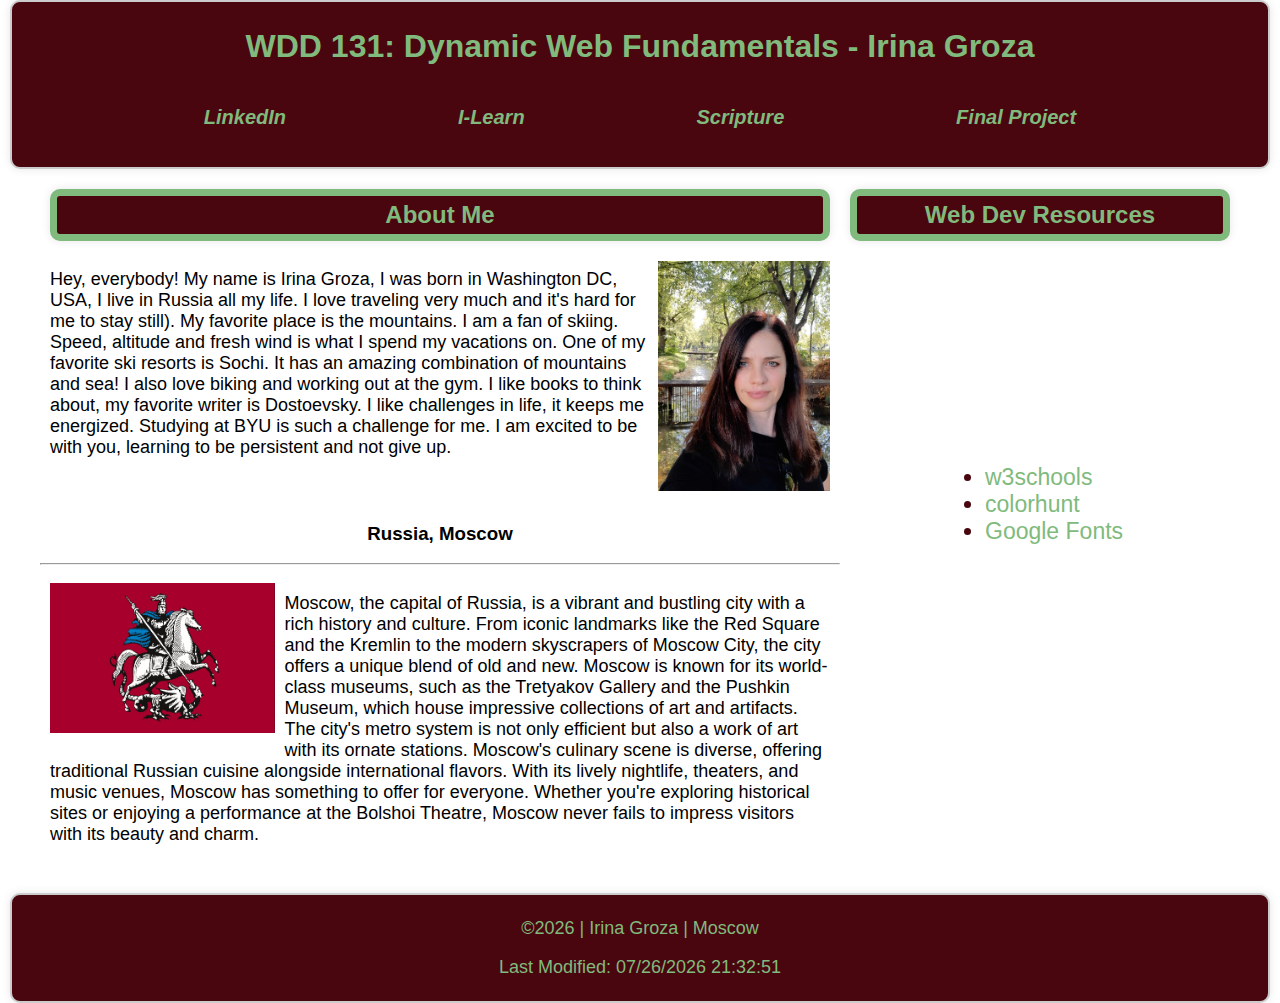
<file: index.html>
<!DOCTYPE html>
<html lang="en">

<head>
  <meta charset="UTF-8">
  <meta name="viewport" content="width=device-width, initial-scale=1.0">
  <meta name="author" content="Irina Groza">
  <meta name="description" content="WDD 131 - Dynamic Web Fundamentals | Irina Groza | Information about me">
  <link rel="preconnect" href="https://fonts.googleapis.com">
  <link rel="preconnect" href="https://fonts.gstatic.com" crossorigin>
  <link href="https://fonts.googleapis.com/css2?family=+Prime:wght@700&family=Croissant+One&display=swap"
    rel="stylesheet">

  <link rel="stylesheet" href="styles/base.css">
  <script defer="" src="scripts/getdates.js"></script>
  <title>WDD 131 - Dynamic Web Fundamentals - Irina Groza</title>
</head>

<body>
  <header class="one two">
    <h1>WDD 131: Dynamic Web Fundamentals - Irina Groza</h1>
    <nav>
      <ul>
        <li>
          <a href="https://www.linkedin.com/" target="_blank">LinkedIn</a>
        </li>
        <li>
          <a href="https://byui.instructure.com/" target="_blank">I-Learn</a>
        </li>
        <li>
          <a href="https://www.churchofjesuschrist.org/study/scriptures/bofm/alma/26?lang=eng&id=p12#p12"
            target="_blank">Scripture</a>
        </li>
        <li><a href="#" target="_blank">Final Project</a></li>
      </ul>
    </nav>
  </header>
  <main>
    <section class="card me">
      <h2 class="one two">About Me</h2>
      <img src="images/mypic.jpg" alt="My picture" class="right mypic">
      <p class="textleft">
        Hey, everybody! My name is Irina Groza, I was born in Washington DC, USA, I live in Russia all my life. I love
        traveling very much and it's hard for me to stay still). My favorite place is the mountains. I am a fan of
        skiing. Speed, altitude and fresh wind is what I spend my vacations on. One of my favorite ski resorts is Sochi.
        It has an amazing combination of mountains and sea! I also love biking and working out at the gym. I like books
        to think about, my favorite writer is Dostoevsky. I like challenges in life, it keeps me energized. Studying at
        BYU is such a challenge for me. I am excited to be with you, learning to be persistent and not give up.

      </p><br>

    
    
      <h3>Russia, Moscow</h3>
      <hr>
      <img src="images/flag.jpg" alt="Moscow flag" class="left">
      <p class="textleft">Moscow, the capital of Russia, is a vibrant and bustling city with a rich history and culture.
        From iconic landmarks like the Red Square and the Kremlin to the modern skyscrapers of Moscow City, the city
        offers a unique blend of old and new. Moscow is known for its world-class museums, such as the Tretyakov Gallery
        and the Pushkin Museum, which house impressive collections of art and artifacts. The city's metro system is not
        only efficient but also a work of art with its ornate stations. Moscow's culinary scene is diverse, offering
        traditional Russian cuisine alongside international flavors. With its lively nightlife, theaters, and music
        venues, Moscow has something to offer for everyone. Whether you're exploring historical sites or enjoying a
        performance at the Bolshoi Theatre, Moscow never fails to impress visitors with its beauty and charm.</p>
    </section>
    <section class="card mos">
      <h2 class="one two">Web Dev Resources</h2>
      <ul>
        <li><a href="https://www.w3schools.com/" target="_blank">w3schools</a></li>
        <li><a href="https://colorhunt.co/" target="_blank">colorhunt</a></li>
        <li><a href="https://fonts.google.com/" target="_blank">Google Fonts</a></li>

      </ul>
    </section>
  </main>
  <footer class="one two">
    <p>©<span id="currentyear">2024</span> | Irina Groza | Moscow</p>
    <p>Last Modified: <span id="lastModified">04/27/2024 23:17:42</span></p>
  </footer>


</body>
</html>
</file>
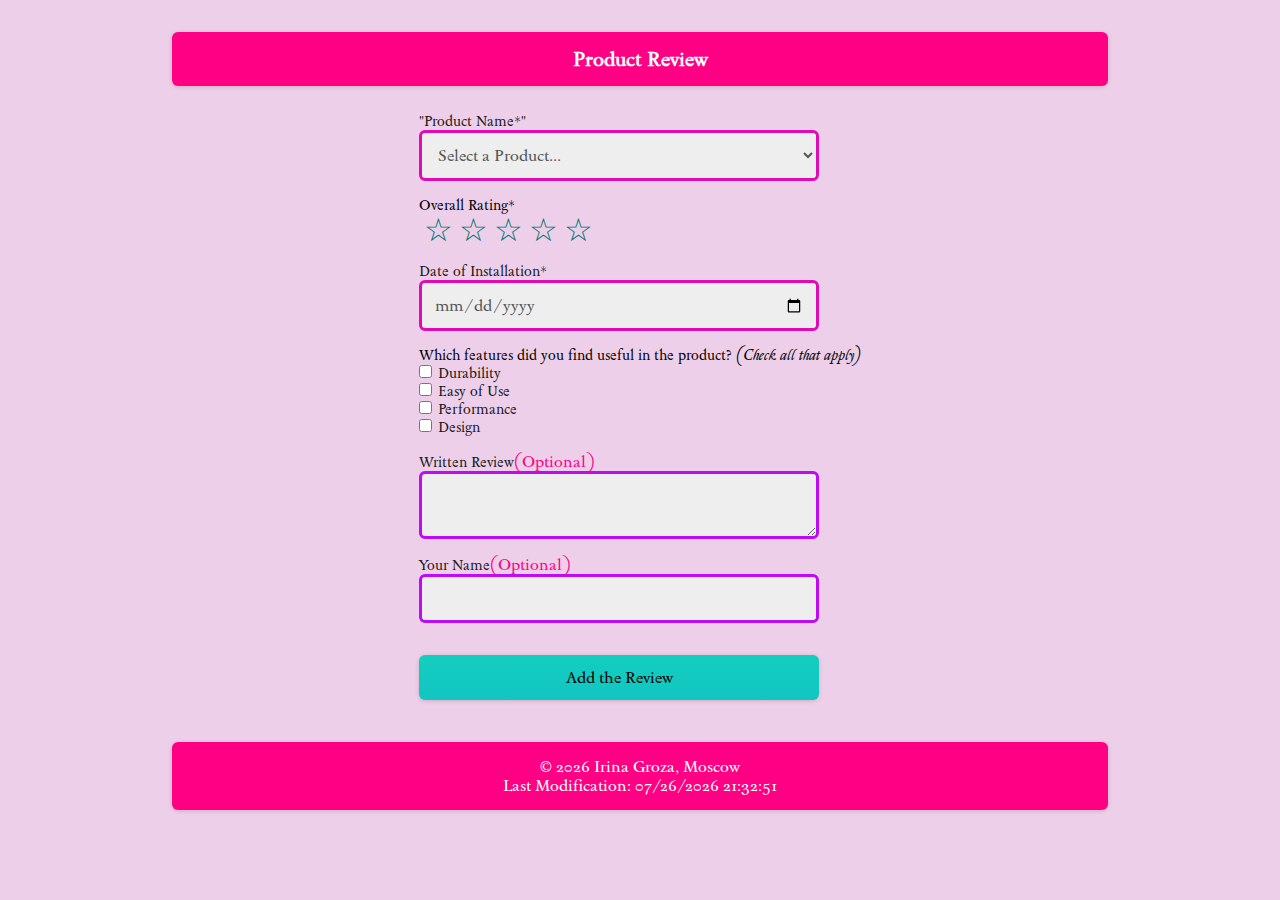
<file: form.html>
<!DOCTYPE html>
<html lang="en">

<head>
    <meta charset="UTF-8">
    <meta name="viewport" content="width=device-width, initial-scale=1.0">
    <title>WDD 131 - Product Review Form</title>
    <meta name="description"
        content="WDD 131, Irina Groza, Product Review Form">
    <meta name="author" content="Irina Groza">
    <link rel="shortcut icon" href="#">
    <link rel="preconnect" href="https://fonts.googleapis.com">
    <link rel="preconnect" href="https://fonts.gstatic.com" crossorigin="">
    <link
        href="https://fonts.googleapis.com/css2?family=Sedan:wght@400;700&amp;family=Poppins:ital,wght@0,100;0,200;0,300;0,400;0,500;0,600;0,700;0,800;0,900;1,100;1,200;1,300;1,400;1,500;1,600;1,700;1,800;1,900&amp;family=Roboto:ital,wght@0,100;0,300;0,400;0,500;0,700;0,900;1,100;1,300;1,400;1,500;1,700;1,900&amp;display=swap"
        rel="stylesheet">
    <link rel="stylesheet" href="styles/form.css">

    <script defer="" src="scripts/form.js"></script>
</head>

<body>
    <div class="container">
        <header>
            <h1>Product Review</h1>
        </header>
        <main>
            <form method="get" action="review.html" class="form-box">
                <label>
                    "Product Name*"
                        <select id ="pro-name" name="pro-name" required>
                          <option value disabled selected>Select a Product...</option>
                          <option value="fc-1888">flux capacitor</option>,<option value="fc-2050">power laces</option>,
                          <option value="fs-1987">time circuits</option>,<option value="ac-2000">low voltage reactor
                          </option>,<option value="jj-1969">warp equalizer</option>
                        </select>
                </label>

                <fieldset>
                    <legend>Overall Rating*</legend>
                    <div class="stars">
                        <input type="radio" id="fivestar" name="stars" value="1" required=""><label
                            for="fivestar"></label>
                        <input type="radio" id="fourstar" name="stars" value="1" required=""><label
                            for="fourstar"></label>
                        <input type="radio" id="threestar" name="stars" value="1" required=""><label
                            for="threestar"></label>
                        <input type="radio" id="twostar" name="stars" value="1" required=""><label
                            for="twostar"></label>
                        <input type="radio" id="onestar" name="stars" value="1" required=""><label
                            for="onestar"></label>
                    </div>
                </fieldset>

                <label>Date of Installation*
                    <input type="date" required="">
                </label>

                <fieldset>
                    <legend>Which features did you find useful in the product?
                        <span class="option">(Check all that apply)</span>
                    </legend>
                    <div class="features" id="check-pro">
                        <label><input type="checkbox" id="durability" name="durability" value="yes">Durability</label>
                        <label><input type="checkbox" id="easy" name="easy" value="yes">Easy of Use</label>
                        <label><input type="checkbox" id="performance" name="performance"
                                value="yes">Performance</label>
                        <label><input type="checkbox" id="design" name="design" value="yes">Design</label>
                    </div>
                </fieldset>


                <label>Written Review<span class="options">(Optional)</span><textarea id="review"
                        name="review"></textarea></label>

                <label>Your Name<span class="options">(Optional)</span><input type="text" id="user"
                        name="user"></label>

                <input type="submit" value="Add the Review">
            </form>




        </main>
        <footer>
            <div class="fcont">
                <p>© <span id="currentyear">2024</span> Irina Groza, Moscow</p>
                <p id="lastModified">Last Modification: 05/25/2024 21:07:40</p>
            </div>
        </footer>

    </div>



</body>

</html>
</file>
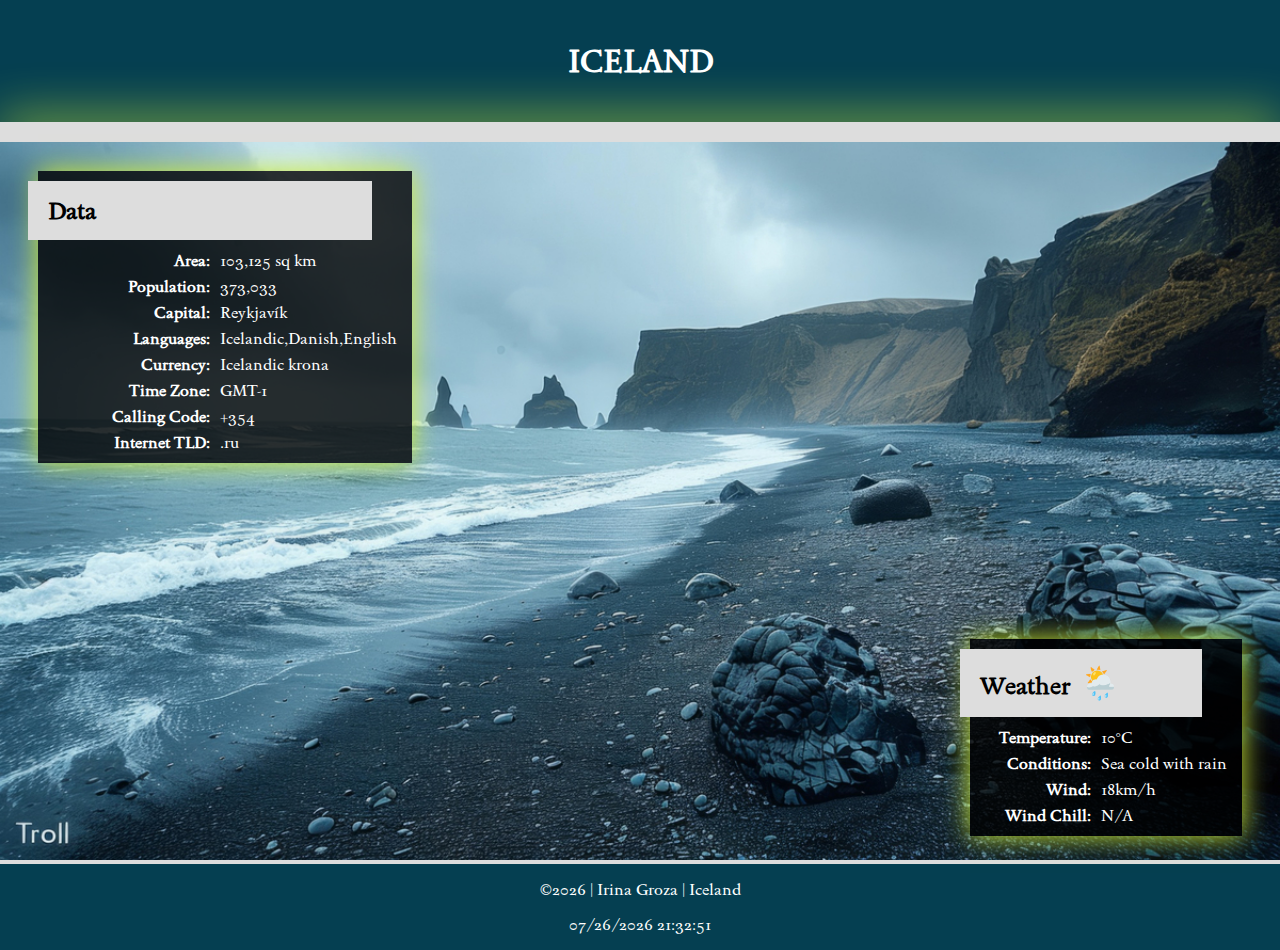
<file: place.html>
<!DOCTYPE html>
<html lang="en">

<head>
    <meta charset="UTF-8">
    <meta name="viewport" content="width=device-width, initial-scale=1.0">
    <title>WDD 131 | Country Page</title>
    <meta name="description" content="Country Page Iceland">
    <meta name="author" content="Irina Groza">
    <link rel="stylesheet" type="text/css" href="styles/place.css">
    <link rel="stylesheet" type="text/css" href="styles/place-large.css">
    <link rel="preconnect" href="https://fonts.googleapis.com">
    <link rel="preconnect" href="https://fonts.gstatic.com" crossorigin="">
    <link href="https://fonts.googleapis.com/css?family=Sedan" rel="stylesheet">
    <script src="scripts/place.js" defer=""></script>
    <script src="scripts/getdates.js" defer=""></script>
</head>

<body>
    <header>
        <h1>ICELAND</h1>
        <div class="left"></div>
    </header>
    <main>
        <div class="hero">
            <picture>
                <source media="(max-width:750px)" srcset="images/iceland-map.jpg">
                <img src="images/iceland.webp" alt="Picture of Iceland">
            </picture>
           
            <div class="right"></div>
        </div>
        <div class="data">
            <h2>Data</h2>
            <div class="data-item">
                <p class="label">Area:</p>
                <p class="value">103,125 sq km</p>
            </div>

            <div class="data-item">
                <p class="label">Population:</p>
                <p class="value">373,033</p>
            </div>

            <div class="data-item">
                <p class="label">Capital:</p>
                <p class="value">Reykjavík</p>
            </div>

            <div class="data-item">
                <p class="label">Languages:</p>
                <p class="value">Icelandic,Danish,English</p>
            </div>

            <div class="data-item">
                <p class="label">Currency:</p>
                <p class="value"> Icelandic krona</p>
            </div>

            <div class="data-item">
                <p class="label">Time Zone:</p>
                <p class="value">GMT-1</p>
            </div>

            <div class="data-item">
                <p class="label">Calling Code:</p>
                <p class="value">+354</p>
            </div>

            <div class="data-item">
                <p class="label">Internet TLD:</p>
                <p class="value">.ru</p>
            </div>
        </div>
        <div class="weather">
            <h2 class="weather-h2">Weather</h2>
            <img class="weather-icon" src="images/icon.svg" alt="Sea cold with rain">
            <div class="data-item">
                <p class="label">Temperature:</p>
                <p class="value">10°C</p>
            </div>
            <div class="data-item">
                <p class="label">Conditions:</p>
                <p class="value">Sea cold with rain</p>
            </div>

            <div class="data-item">
                <p class="label">Wind:</p>
                <p class="value">18km/h</p>
            </div>

            <div class="data-item">
                <p class="label">Wind Chill:</p>
                <p class="value"><span id="windchill">N/A</span></p>
            </div>

        </div>
    </main>
    <footer>
        <p>©<span id="currentyear">2024</span> | Irina Groza | Iceland</p>
        <p><span id="lastModified">Last modified: 11/05/2024 21:31:35</span></p>
    </footer>


</body>

</html>
</file>
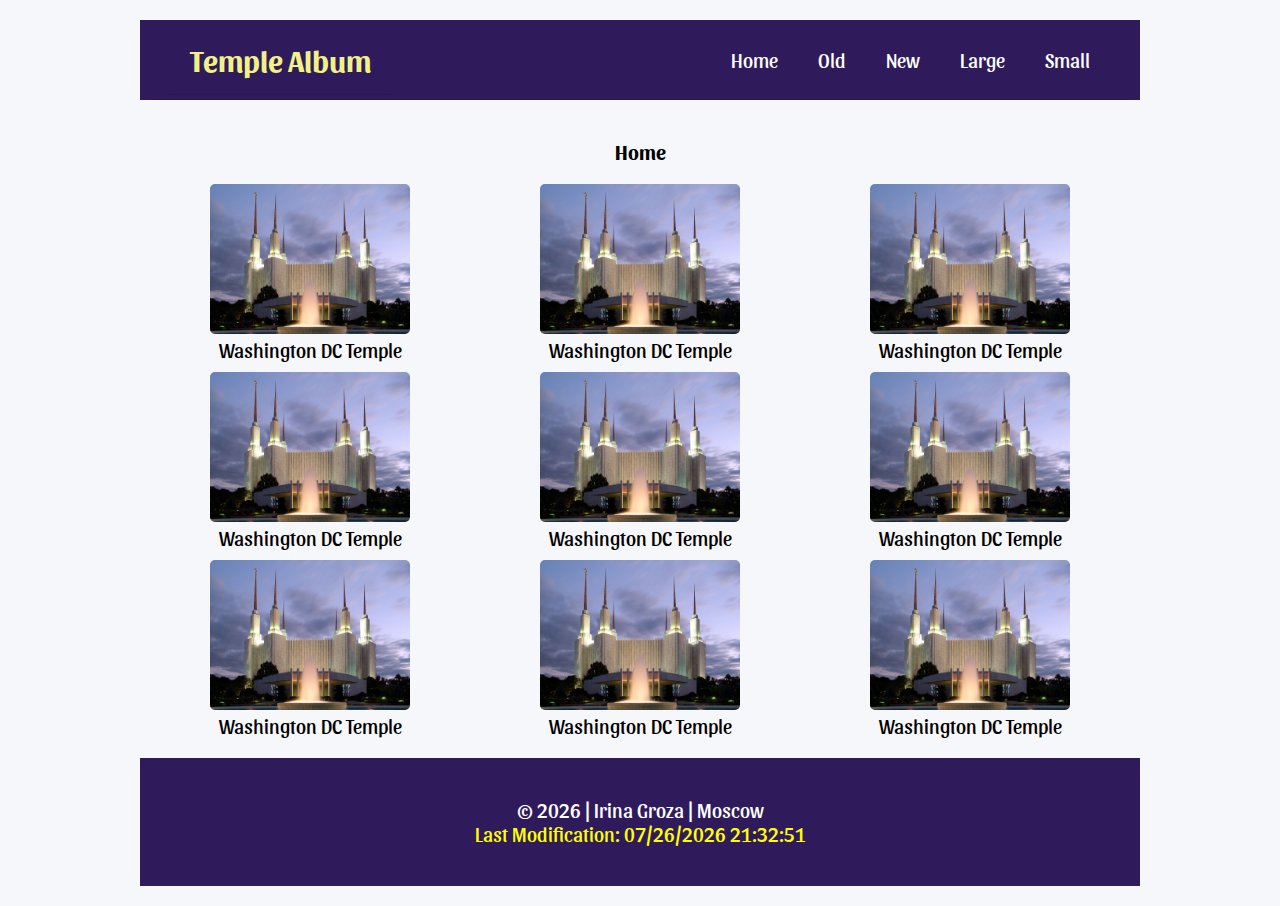
<file: temples.html>
<!DOCTYPE html>
<html lang="en">
<head>
    <meta charset="UTF-8">
    <meta name="viewport" content="width=device-width, initial-scale=1.0">
    <title>Temple Album</title>
    <meta name="description" content="Picture Album Page Assignment">
    <meta name="author" content="Irina Groza">
    <link rel="stylesheet" href="styles/temples.css">
    <link rel="stylesheet" href="styles/temples-large.css">
    <script src="scripts/temples.js" defer=""></script>
    <link rel="preconnect" href="https://fonts.googleapis.com">
    <link rel="preconnect" href="https://fonts.gstatic.com" crossorigin="">
    <link href="https://fonts.googleapis.com/css?family=Sansita" rel="stylesheet">
</head>
<body>
    <header>
        <div class="container">
          <div class="navbar">
            <div class="title-h">
              <h1>Temple Album</h1>
              <div class="hamburger">
                <span class="bar"></span>
                <span class="bar"></span>
                <span class="bar"></span>
              </div>
    
            </div>
    
            <nav class="navigation">
              <ul class="nav-items">
                <li><a href="#" title="Home">Home</a></li>
                <li><a href="#" title="Old" class="active">Old</a></li>
                <li><a href="#" title="New">New</a></li>
                <li><a href="#" title="Large">Large</a></li>
                <li><a href="#" title="Small">Small</a></li>
              </ul>
    
            </nav>
          </div>
        </div>
    
    
      </header>
      <main>
        <div class="container">
          <section class="temples">
            <h2>Home</h2>
            <div class="images-temples">
              <figure>
                <img src="images/temple.jpg" alt="Temple of Washington DC">
                <figcaption>Washington DC Temple</figcaption>
              </figure>
              <figure>
                <img src="images/temple.jpg" alt="Temple of Washington DC">
                <figcaption>Washington DC Temple</figcaption>
              </figure>
              <figure>
                <img src="images/temple.jpg" alt="Temple of Washington DC" >
                <figcaption>Washington DC Temple</figcaption>
              </figure>
              <figure>
                <img src="images/temple.jpg" alt="Temple of Washington DC" >
                <figcaption>Washington DC Temple</figcaption>
              </figure>
              <figure>
                <img src="images/temple.jpg" alt="Temple of Washington DC" >
                <figcaption>Washington DC Temple</figcaption>
              </figure>
              <figure>
                <img src="images/temple.jpg" alt="Temple of Washington DC">
                <figcaption>Washington DC Temple</figcaption>
              </figure>
              <figure>
                <img src="images/temple.jpg" alt="Temple of Washington DC">
                <figcaption>Washington DC Temple</figcaption>
              </figure>
              <figure>
                <img src="images/temple.jpg" alt="Temple of Washington DC">
                <figcaption>Washington DC Temple</figcaption>
              </figure>
              <figure>
                <img src="images/temple.jpg" alt="Temple of Washington DC">
                <figcaption>Washington DC Temple</figcaption>
              </figure>
            </div>
          </section>
        </div>
    
      </main>
      <footer>
        <p>© <span id="currentyear">2024</span> | Irina Groza | Moscow</p>
        <p id="lastModified">Last Modification: 05/04/2024 00:27:11</p>
    
      </footer>
    
</body>
</html>
</file>
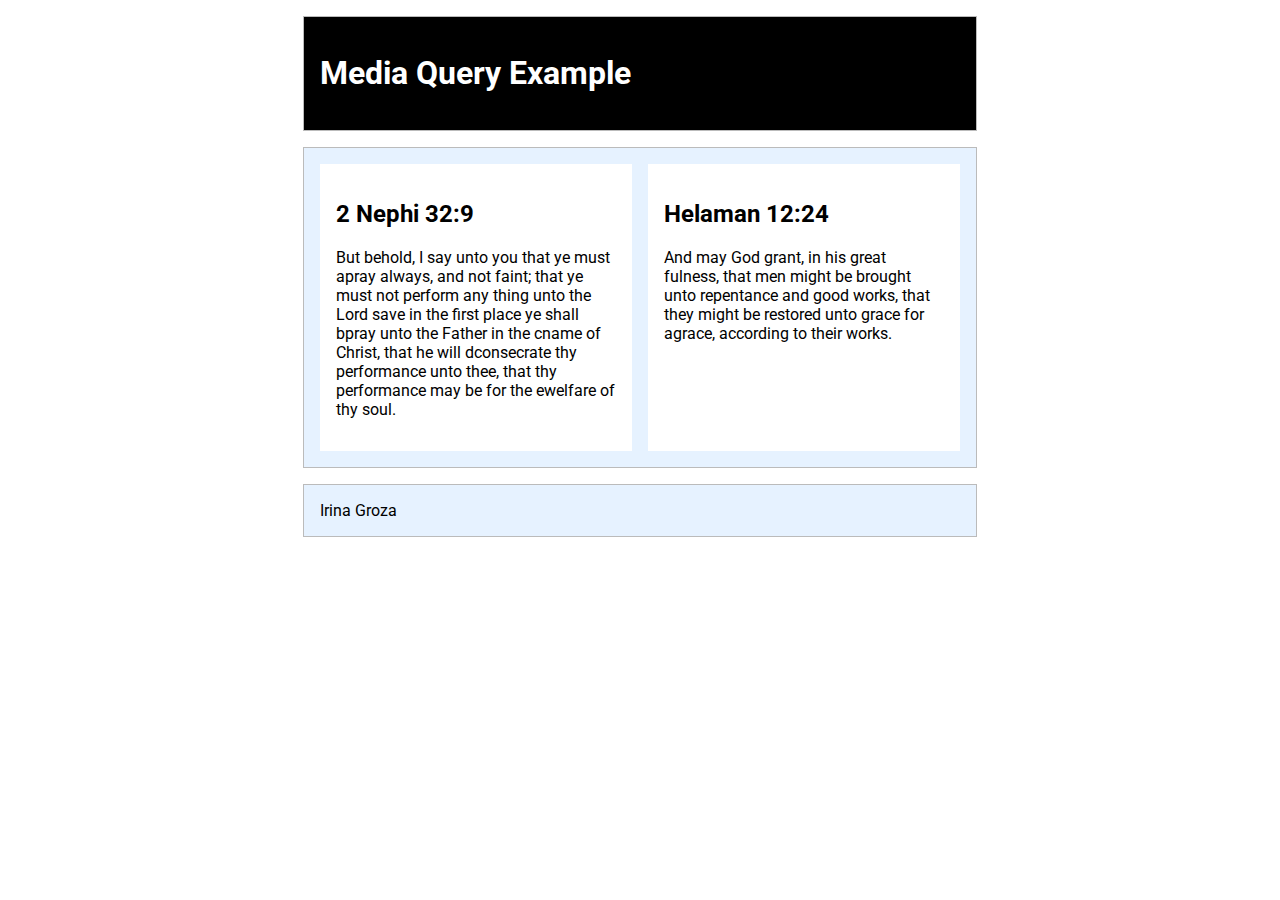
<file: week02/media-query.html>
<!DOCTYPE html>
<html lang="en">
<head>
    <meta charset="UTF-8">
    <meta name="viewport" content="width=device-width, initial-scale=1.0">
    <title>WDD 131 Media Query Example </title>
    <meta name="description" content="Media query learning activity | Irina Groza| Example with Scriptures.">
    <meta name="author" content="Irina Groza">
    <link rel="preconnect" href="https://fonts.googleapis.com">
    <link rel="preconnect" href="https://fonts.gstatic.com" crossorigin>
    <link href="https://fonts.googleapis.com/css?family=Roboto&display=swap" rel="stylesheet">
    <link rel="stylesheet" href="styles/media-query.css">
    <link rel="stylesheet" href="styles/media-query-large.css">
</head>
<body>
    <header>
        <h1>Media Query Example</h1>
    </header>
    <main>
        <section>
            <h2>2 Nephi 32:9</h2>
            <p> But behold, I say unto you that ye must apray always, and not faint; that ye must not perform any thing unto the Lord save in the first place ye shall bpray unto the Father in the cname of Christ, that he will dconsecrate thy performance unto thee, that thy performance may be for the ewelfare of thy soul.</p>
        </section>
        <section>
            <h2>Helaman 12:24</h2>
            <p>And may God grant, in his great fulness, that men might be brought unto repentance and good works, that they might be restored unto grace for agrace, according to their works.</p>
        </section>
    </main>
    <footer>
        Irina Groza
    </footer>
</body>
    </html>
</file>
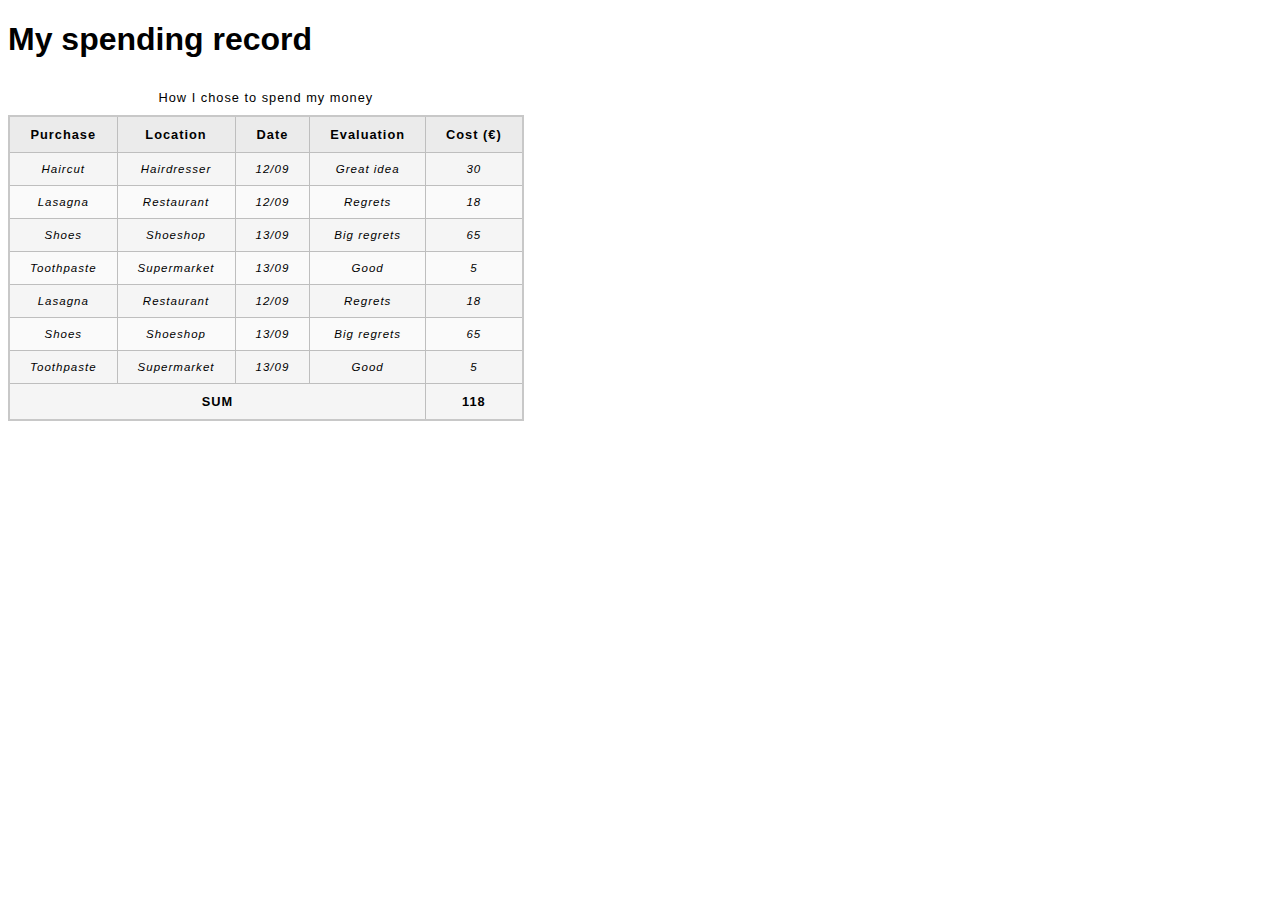
<file: week04/spending-record.html>
<!DOCTYPE html>
<html lang="en-US">
  <head>
    <meta charset="utf-8">
    <meta name="viewport" content="width=device-width">
    <title>My spending record</title>
    <link href="minimal-table.css" rel="stylesheet" type="text/css">
    <style>
    </style>
  </head>
  <body>
    <h1>My spending record</h1>

      <table>
        <caption>How I chose to spend my money</caption>
        <thead>
            <tr>
              <th>Purchase</th>
              <th>Location</th>
              <th>Date</th>
              <th>Evaluation</th>
              <th>Cost (€)</th>
            </tr>
          </thead>
          <tfoot>
            <tr>
              <td colspan="4">SUM</td>
              <td>118</td>
            </tr>
          </tfoot>
          <tbody>
            <tr>
              <td>Haircut</td>
              <td>Hairdresser</td>
              <td>12/09</td>
              <td>Great idea</td>
              <td>30</td>
            </tr>
            <tr>
              <td>Lasagna</td>
              <td>Restaurant</td>
              <td>12/09</td>
              <td>Regrets</td>
              <td>18</td>
            </tr>
            <tr>
              <td>Shoes</td>
              <td>Shoeshop</td>
              <td>13/09</td>
              <td>Big regrets</td>
              <td>65</td>
            </tr>
            <tr>
              <td>Toothpaste</td>
              <td>Supermarket</td>
              <td>13/09</td>
              <td>Good</td>
              <td>5</td>
            </tr>
          </tbody>
         
          <tr>
            <td>Lasagna</td>
            <td>Restaurant</td>
            <td>12/09</td>
            <td>Regrets</td>
            <td>18</td>
          </tr>
          <tr>
            <td>Shoes</td>
            <td>Shoeshop</td>
            <td>13/09</td>
            <td>Big regrets</td>
            <td>65</td>
          </tr>
          <tr>
            <td>Toothpaste</td>
            <td>Supermarket</td>
            <td>13/09</td>
            <td>Good</td>
            <td>5</td>
          </tr>
    </table>

  </body>
</html>
</file>
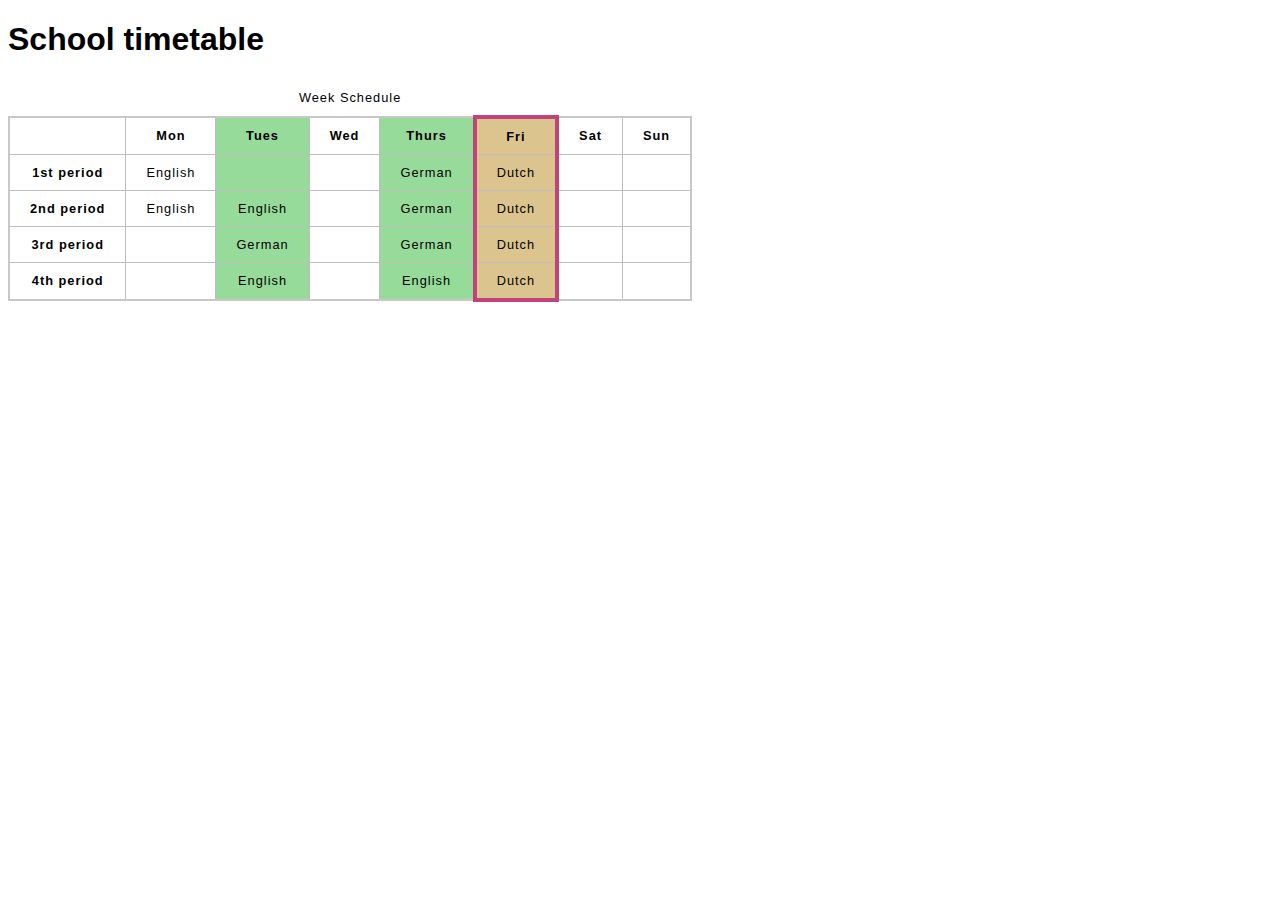
<file: week04/time-table.html>
<!DOCTYPE html>
<html lang="en-US">
  <head>
    <meta charset="utf-8">
    <meta name="viewport" content="width=device-width">
    <title>School timetable</title>
    <style>
    html {
      font-family: sans-serif;
    }

    table {
      border-collapse: collapse;
      border: 2px solid rgb(200,200,200);
      letter-spacing: 1px;
      font-size: 0.8rem;
    }

    td, th {
      border: 1px solid rgb(190,190,190);
      padding: 10px 20px;
    }

    td {
      text-align: center;
    }

    caption {
      padding: 10px;
    }
    </style>
  </head>
  <body>
    <h1>School timetable</h1>

    <table>
      <caption>
        Week Schedule
      </caption>
      <colgroup>
        <col span="2">
        <col style="background-color:#97DB9A;">
        <col style="width:42px;">
        <col style="background-color:#97DB9A;">
        <col style="background-color:#DCC48E; border:4px solid #C1437A;">
        <col span="2" style="width:42px;">
      </colgroup>
      <tr>
        <td>&nbsp;</td>
        <th>Mon</th>
        <th>Tues</th>
        <th>Wed</th>
        <th>Thurs</th>
        <th>Fri</th>
        <th>Sat</th>
        <th>Sun</th>
      </tr>
      <tr>
        <th>1st period</th>
        <td>English</td>
        <td>&nbsp;</td>
        <td>&nbsp;</td>
        <td>German</td>
        <td>Dutch</td>
        <td>&nbsp;</td>
        <td>&nbsp;</td>
      </tr>
      <tr>
        <th>2nd period</th>
        <td>English</td>
        <td>English</td>
        <td>&nbsp;</td>
        <td>German</td>
        <td>Dutch</td>
        <td>&nbsp;</td>
        <td>&nbsp;</td>
      </tr>
      <tr>
        <th>3rd period</th>
        <td>&nbsp;</td>
        <td>German</td>
        <td>&nbsp;</td>
        <td>German</td>
        <td>Dutch</td>
        <td>&nbsp;</td>
        <td>&nbsp;</td>
      </tr>
      <tr>
        <th>4th period</th>
        <td>&nbsp;</td>
        <td>English</td>
        <td>&nbsp;</td>
        <td>English</td>
        <td>Dutch</td>
        <td>&nbsp;</td>
        <td>&nbsp;</td>
      </tr>
    </table>


  </body>
</html>
</file>
<file: styles/base.css>
body {
    text-align: center;
    background-color: white;
    margin: 0;
    padding: 0;
    height: 100vh;
    display: grid;
    grid-template-columns: 1fr;
    font-family: "Helvetica", serif;
    font-weight: 500;
    
}  

main {
    display: grid;
    grid-template-columns: 800px 400px;
    grid-template-rows: 1fr;
    justify-content: center;
    max-width: 1930px;
}

.two {
    color: #80ba7d;
}

.one {
    background-color: #49060f;
}

header {
    grid-column: 1/3;
    height: 155px;
}

nav ul {
    display: flex;
    justify-content: space-evenly;
    list-style-type: none;
    background-color: #49060f;
    padding: 15px;
}

nav a {
    font-size: 20px;
    font-weight: bold;
    font-style: italic;
    color: #80ba7d;
    
}

a {
    text-decoration: none;
}

a:hover {
    text-decoration: underline;
    cursor: pointer;
    
}
 
a:link {
    color: #80ba7d;
    cursor: pointer;
}

.card{
    width: 100%;
    height: 100%;
}

.card h2 {
    padding: 40px;
    margin: 10px;
    border: 7px solid #80ba7d;
    margin-right: 10px;
    border-radius: 10px; 
    box-shadow: 0 0 10px rgba(0, 0, 0, 0.1);
    padding: 5px;
    
}

p {
    font-size: 18px;
}

.textleft {
    text-align: left;
    padding: 10px;
}

img {
    height: 150px;
    padding: 10px;
}

.mypic {
    height: 230px;
}

.left {
    float: left;
}

.right {
    float: right;
}

section {
    margin-top: 10px;
}

.one {
    border: 2px solid #EAD7BB;
    margin-right: 10px;
    border-radius: 10px; 
    box-shadow: 0 0 10px rgba(0, 0, 0, 0.1);
    padding: 5px;
}

.two {
    border: 2px solid #EAD7BB;
    margin-left: 10px;
    border: 2px solid #ccc; 
    border-radius: 10px; 
    box-shadow: 0 0 10px rgba(0, 0, 0, 0.1);
    padding: 5px;
}

ul {
    font-size: 23px;
    text-align: left;
    padding-top: 200px;
    padding-left: 145px;
    color:#49060f;
}
h3 {
    color: black;
}
footer {
    grid-row: 4;
    grid-column: 1/3;
    margin-top: 20px;
}
</file>
<file: styles/form.css>
:root {
    --box-shadow: rgba(0, 0, 0, 0.16) 0px 1px 4px;
    --backgound-head-foot: rgb(255, 0, 132);
  
  }
  
  * {
    margin: 0;
    padding: 0;
    box-sizing: border-box;
    font-size: 16px;
    font-family: 'Sedan', sans-serif;
  }
  
  body {
    max-width: 1000px;
    margin: 0 auto;
    background-color: #eecfe9;
  }
  
  .container {
    margin: 2rem;
  }
  
  .container main {
    padding: 10px;
    flex: 1;
    display: flex;
    justify-content: center;
    align-items: center;
}
  
  .container header {
    background-color: var(--backgound-head-foot);
    text-align: center;
    color: white;
    border-radius: 6px;
    box-shadow: var(--box-shadow);
  }
  
  .container h1 {
    font-family: "Sedan", sans-serif;
    font-size: 40px;
    padding: 15px;
  }
  
  .form-box label {
    display: block;
    padding-top: 1rem;
    color: #181819;
    font-size: .9rem;
  }
  
  
  .form-box input[type="text"],
  .form-box select,
  .form-box input[type="date"],
  .form-box textarea {
    display: block;
    background-color: #eee;
    border: solid 3px #be0af5;
    border-radius: 6px;
    padding: .75rem;
    color: #555;
    width: 100%;
    max-width: 400px;
  }
  
  .form-box input[type="checkbox"] {
    margin-right: 6px;
  }
  

  fieldset {
    border: none;
    margin-top: 1rem;
  }
  
  fieldset legend {
    font-size: 14px;
  }
  
  
  input[type="radio"] {
    display: none;
    position: relative;
    caret-color: rgba(0, 0, 0, 0);
  }
  
  .stars {
    display: flex;
    flex-direction: row-reverse;
    justify-content: left;
  
  }
  
  .stars>label {
    color: rgb(7, 118, 115);
    width: 30px;
    height: 30px;
    font-size: 2rem;
    margin-left: 5px;
    padding-bottom: 1rem;
    display: flex;
    align-items: center;
    caret-color: rgba(98, 6, 96, 0);
    
  }
  
  .stars>label:hover {
    color: #ef17c0;
  }
  
  .stars>label::before {
    content: "\2606";
  }
  
  .stars input:checked~label::before {
    content: "\2605";
  }
  
  .option {
    font-style: italic;
    font-size: 14px;
  }
  
  .options {
    color: rgb(255, 0, 132);
  }
  
  .features label {
    padding-top: 0px;
  }
  
  
  .form-box input[type="submit"] {
    border: none;
    background-image: linear-gradient(rgb(19, 206, 191), rgb(18, 197, 194));
    color: #000;
    border-radius: 6px;
    padding: .8rem;
    width: 100%;
    max-width: 400px;
    margin: 2rem 0 2rem 0;
    box-shadow: 1px 1px 4px #999;
    appearance: none;
    box-shadow: var(--box-shadow);
    cursor: pointer;
  }
  
  .form-box select:required,
  .form-box input:required {
    border-color: rgb(224, 11, 178);
  }
  
  .form-box select:required:valid,
  .form-box input:required:valid {
    border-color: blueviolet;
  }
  
  
  .container footer {
    background-color: var(--backgound-head-foot);
    text-align: center;
    color: white;
    border-radius: 6px;
    box-shadow: var(--box-shadow);
  }
  
  footer .fcont {
    padding: 15px;
  }
  
  footer .fcont p {
    font-family: "Sedan", sans-serif;
  }
  
  
  .message {
    min-height: 70vh;
    padding: 20px;
  }
  
  .message h2,
  .message p {
    text-align: center;
  }
  
  .message p {
    background-color: rgb(20, 227, 176);
    width: 200px;
    margin: 0px auto;
    border-radius: 6px;
    margin-top: 20px;
  }
  
  .visits {
    color: rgb(191, 144, 235);
    font-size: 20px;
  }
  
  
  @media (min-width: 39.5em) {
    .container h1 {
      font-size: 20px;
    }
  
    .message p {
      width: 400px;
    }
  
  
  }
</file>
<file: styles/place.css>
:root {
    --light-gray: #ddd;
    --dark-gray: #333;
}

body {
    font-family: Arial, sans-serif;
    display: flex;
    flex-direction: column;
    font-family: 'Sedan', sans-serif;
    margin: auto;
    height: 100%;
}

header {
    background-color: var(--dark-gray);
    color: white;
    text-align: center;
    padding-top: 1px;
}

header h1 {
    padding: 20px;
}

footer {
    background-color: var(--dark-gray);
    color: white;
    text-align: center;
}

.left {
    height: 20px;
    background-color: var(--light-gray);
    box-shadow: 0 0 50px #cfee35;
}

.right {
    height: 5px;
    background-color: var(--light-gray);
    margin-top: -5px;
    
}

.weather {
    display: grid;
    grid-template-columns: 1fr;
    border-top: 1px solid var(--light-gray);
    padding: 20px;
    box-shadow: 0 0 25px #cfee35;
}

.weather h2 {
    text-align: center;
}

.weather-icon {
    height: 75px;
    width: auto;
    margin: auto;
    padding-bottom: 20px;
}

.data {
    display: grid;
    grid-template-columns: 1fr;
    padding: 20px;
    box-shadow: 0 0 25px #cfee35;
}

.data h2 {
    text-align: center;
}

.data-item {
    display: grid;
    grid-template-columns: 1fr 1fr;
    margin: -10px;
}

.label {
    font-weight: bold;
    text-align: right;
    padding-right: 5px;
}

.value {
    text-align: left;
    padding-left: 5px;
}

.hero {
    margin-top: -1px;
}

.hero img{
    width: 100%;
    height: auto;
    margin: 0;
    margin-top: 1px;
}
</file>
<file: styles/place-large.css>
:root {
    --light-gray: #ddd;
    --dark-gray: #053f51;
}

@media screen and (min-width: 750px) {
    body {
        position: relative;
    }
    
    .data {
        position: absolute;
        top: 25%;
        left: 4%;
        background-color: rgba(0, 0, 0, .8);
        color: white;
        display: block;
        padding-right: 40px;
    }

    .data h2 {
        background-color: var(--light-gray);
        color: black;
        text-align: left;
        padding: 15px;
        padding-left: 20px;
        margin-left: -30px;
        margin-top: -10px;
    }

    .data-item {
        margin: -25px;
    }

    .h1{
        font-size: 24px;
    }
    .weather {
        position: absolute;
        bottom: 18%;
        right: 3%;
        background-color: rgba(0, 0, 0, .8);
        color: white;
        display: block;
        padding-right: 40px;
        border: none;
    }

    .weather h2 {
        
        background-color: var(--light-gray);
        color: black;
        text-align: left;
        padding: 15px;
        padding-left: 20px;
        margin-left: -30px;
        margin-top: -10px;
    }

    .weather-h2::after {
        content: "🌦️";
        font-size: 2rem;
        padding-left: 10px;
       
    }

    .weather-icon {
        display: none;
    }
}

@media screen and (min-width: 1050px) {

    .data {
        position: absolute;
        top: 18%;
        left: 3%;
        background-color: rgba(0, 0, 0, .8);
        color: white;
        display: block;
        padding-right: 40px;
    }

    .weather {
        position: absolute;
        bottom: 12%;
        right: 3%;
        background-color: rgba(0, 0, 0, .8);
        color: white;
        display: block;
        padding-right: 40px;
        border: none;
    }
}
</file>
<file: styles/temples.css>
:root {
    box-shadow: rgba(100, 40, 239, 0.16) 0px 1px 10px;
  
  }
  
  * {
    margin: 0;
    padding: 0;
    box-sizing: border-box;
    font-size: 20px;
    font-family: 'Sansita', sans-serif;
  
  }
  
  body {
    max-width: 1000px;
    margin: 0 auto;
    background-color: #F5F7Fa;
  }
  
  header {
    margin: 20px auto;
    background-color: #2f1b5c;
   
  
  }
  
  .container {
    margin: auto;
    padding: 0px 0px;
  }
  
  header .navbar {
    display: block;
    text-align: center;
    min-height: 80px;
    padding: 0px 0px;
    border-bottom: 1px solid #0000001a;
  }
  
  header .navbar .title-h {
    display: flex;
    align-items: center;
    justify-content: center;
    min-height: 70px;
    padding: 0px 20px;
    border-bottom: 1px solid #0000001a;
    
  }
  
  
  header .hamburger .bar {
    display: block;
    width: 25px;
    height: 3px;
    margin: 5px auto;
    background-color: #FFFFFF;
    transition: all 0.3s ease-in-out;
    
  }
  
  
  header .navbar .h {
    display: block;
    cursor: pointer;
  }
  
  header .navbar .hamburger.open>span {
    display: none;
  }
  
  header .navbar .hamburger.open::before {
    content: "❌";
  }
  
  header .nav-items {
    background-color: #2f1b5c ;
    display: none;
    list-style: none;
    justify-content: space-between;
  }
  
  header .nav-items.open {
    display: flex;
    flex-direction: column;
  }
  
 
 h1  {
    color: rgb(242, 242, 132);
  }


  header .nav-items li a {
    display: block;
    padding: 1rem;
    text-decoration: none;
    color: #FFFFFF;
  
  }
  
  header .nav-items li a:hover {
    font-weight: 700;
    background-color: #2f1b5c;
    text-decoration:underline;
    
        
  }
 
  main .container .temples h2 {
    text-align: center;
    padding: 20px;
  
  }
  
  
  
  main .container .temples .images-temples {
    display: grid;
    grid-template-columns: 1fr;
    grid-gap: 10px;
    place-items: center;
    text-align: center;
  }
  
  main .container .temples .images-temples img {
    width: 400px;
    border-radius: 5px;
    
  
  }
  
  main .container .temples .images-temples img:hover {
    box-shadow: 0 0 50px #cfee35;
    
  }
  
  footer {
    margin: 20px auto;
    background-color: #2f1b5c ;
    color: #FFFFFF;
    padding: 2rem;
    text-align: center;
    grid-column: 1 / 4;
    
  }
  
  footer #lastModified {
    color: yellow;
  }
</file>
<file: styles/temples-large.css>
@media screen and (min-width: 400px) {

    .container {
      padding: 0px 10px;
    }
  
    header h1 {
      font-size: 30px;
    }
  
    main .container .temples h2 {
      font-size: 20px;
    }
  
    header .nav-items {
      display: flex;
      flex-direction: row;
      background-color: #2f1b5c;
    }
  
    header .navbar .title-h {
      box-shadow: none;
    }
  
    header .nav-items.open {
      display: flex;
      flex-direction: row;
    }
  
    header .navbar {
      display: flex;
      justify-content: space-between;
      align-items: center;
      padding: 0px 20px;
  
    }
  
    header .navbar .hamburger {
      display: none;
    }
  
    header .nav-items li {
      display: flex;
    }
  
    main .container .temples .images-temples {
      grid-template-columns: repeat(auto-fit, minmax(300px, 1fr));
  
    }
}

    main .container .temples .images-temples img {
      width: 200px;
    }
</file>
<file: week02/styles/media-query.css>
body{
    font-family: "Roboto", sans-serif;
}
header,main,footer{
    max-width: 640px;
    margin: 1rem auto;
    border: 1px solid #bbb;
    padding: 1rem;
    background-color: #e6f2ff;
}
main{
    display: grid;
    grid-template-columns: 1fr;
    grid-gap: 1rem;
}
section{
    padding: 1rem;
    background-color: #fff;
}
</file>
<file: week02/styles/media-query-large.css>
@media screen and (min-width: 500px){
    header {
        background-color: black;
        color: white;
    }
    main{
        grid-template-columns: 1fr 1fr;
    }
}
</file>
<file: week04/minimal-table.css>
html {
    font-family: sans-serif;
  }
  
  table {
    border-collapse: collapse;
    border: 2px solid rgb(200,200,200);
    letter-spacing: 1px;
    font-size: 0.8rem;
  }
  
  td, th {
    border: 1px solid rgb(190,190,190);
    padding: 10px 20px;
  }
  
  th {
    background-color: rgb(235,235,235);
  }
  
  td {
    text-align: center;
  }
  
  tr:nth-child(even) td {
    background-color: rgb(250,250,250);
  }
  
  tr:nth-child(odd) td {
    background-color: rgb(245,245,245);
  }
  
  caption {
    padding: 10px;
  }
  tbody {
    font-size: 90%;
    font-style: italic;
  }
  
  tfoot {
    font-weight: bold;
  }
</file>
